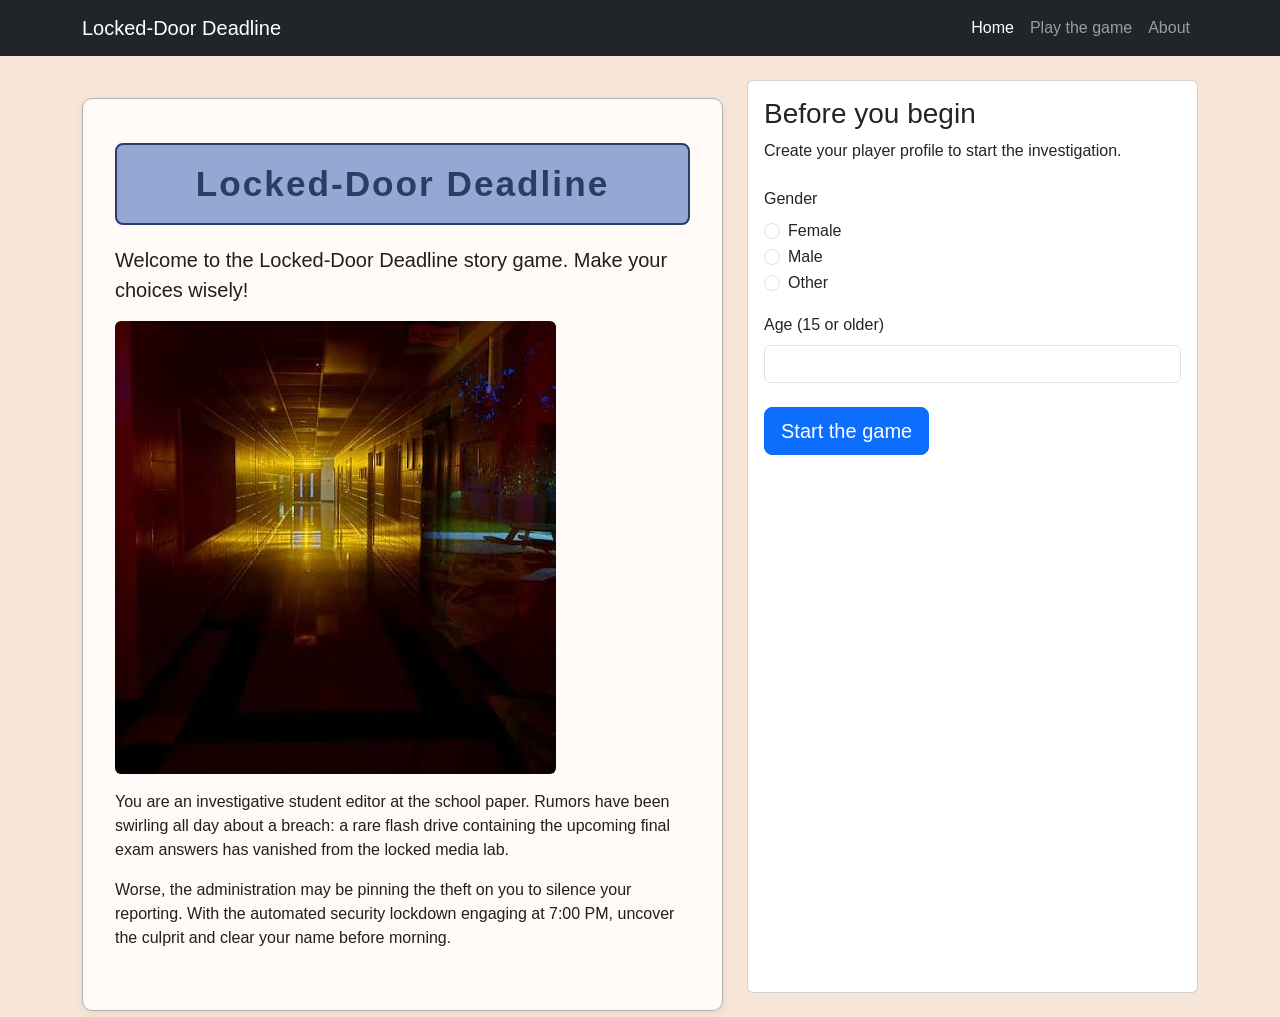
<file: index.html>
<!doctype html>
<html lang="en">
<head>
    <meta charset="utf-8">
    <meta name="viewport" content="width=device-width, initial-scale=1">
    <title>Locked-Door Deadline</title>
    <link href="https://cdn.jsdelivr.net/npm/bootstrap@5.3.8/dist/css/bootstrap.min.css" rel="stylesheet">
    <link rel="stylesheet" href="style.css">
</head>
<body>
    <nav class="navbar navbar-expand-lg navbar-dark bg-dark">
        <div class="container">
            <a class="navbar-brand" href="index.html">Locked-Door Deadline</a>
            <button class="navbar-toggler" type="button" data-bs-toggle="collapse" data-bs-target="#siteNav" aria-controls="siteNav" aria-expanded="false" aria-label="Toggle navigation">
                <span class="navbar-toggler-icon"></span>
            </button>
            <div class="collapse navbar-collapse" id="siteNav">
                <ul class="navbar-nav ms-auto">
                    <li class="nav-item"><a class="nav-link active" aria-current="page" href="index.html">Home</a></li>
                    <li class="nav-item"><a class="nav-link" href="game.html">Play the game</a></li>
                    <li class="nav-item"><a class="nav-link" href="about.html">About</a></li>
                </ul>
            </div>
        </div>
    </nav>

    <main class="container py-4">
        <div class="row g-4 align-items-stretch">
            <section class="col-lg-7">
                <div class="story-panel h-100">
                    <h1 class="heading">Locked-Door Deadline</h1>
                    <p class="lead">Welcome to the Locked-Door Deadline story game. Make your choices wisely!</p>
                    <img src="hallway.jpg" class="img-fluid rounded mb-3" alt="A school hallway after hours">
                    <p>You are an investigative student editor at the school paper. Rumors have been swirling all day about a breach: a rare flash drive containing the upcoming final exam answers has vanished from the locked media lab.</p>
                    <p class="mb-0">Worse, the administration may be pinning the theft on you to silence your reporting. With the automated security lockdown engaging at 7:00 PM, uncover the culprit and clear your name before morning.</p>
                </div>
            </section>
            <section class="col-lg-5">
                <div class="card h-100">
                    <div class="card-body">
                        <h2 class="card-title h3">Before you begin</h2>
                        <p class="card-text">Create your player profile to start the investigation.</p>
                        <form action="game.html" method="get" class="mt-4">
                            <fieldset class="mb-3">
                                <legend class="form-label fs-6">Gender</legend>
                                <div class="form-check">
                                    <input class="form-check-input" type="radio" id="female" name="gender" value="female" required>
                                    <label class="form-check-label" for="female">Female</label>
                                </div>
                                <div class="form-check">
                                    <input class="form-check-input" type="radio" id="male" name="gender" value="male">
                                    <label class="form-check-label" for="male">Male</label>
                                </div>
                                <div class="form-check">
                                    <input class="form-check-input" type="radio" id="other" name="gender" value="other">
                                    <label class="form-check-label" for="other">Other</label>
                                </div>
                            </fieldset>
                            <div class="mb-4">
                                <label for="age" class="form-label">Age (15 or older)</label>
                                <input class="form-control" type="number" name="age" id="age" min="15" required>
                            </div>
                            <button class="btn btn-primary btn-lg" type="submit">Start the game</button>
                        </form>
                    </div>
                </div>
            </section>
        </div>
    </main>
    <script src="https://cdn.jsdelivr.net/npm/bootstrap@5.3.8/dist/js/bootstrap.bundle.min.js"></script>
</body>
</html>
</file>
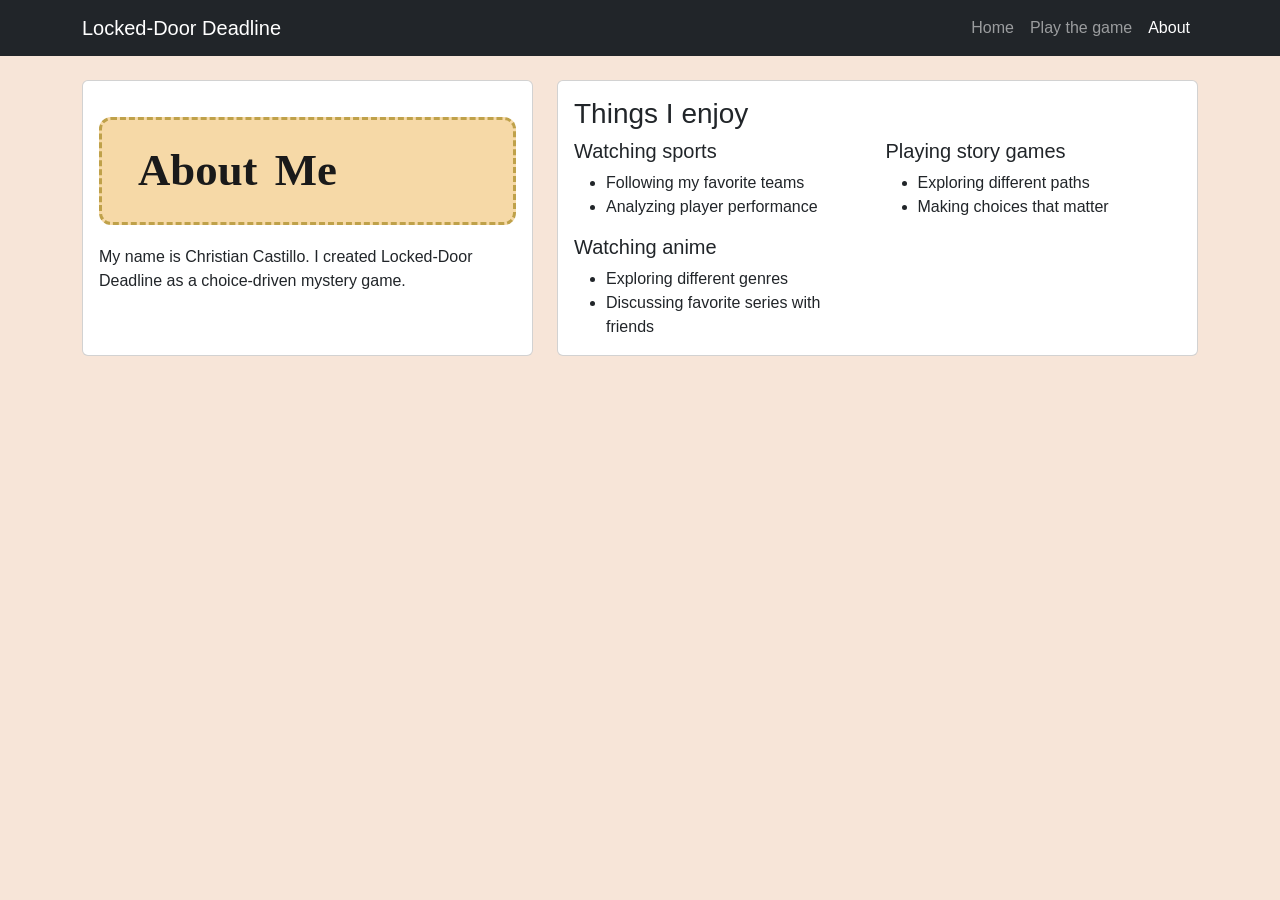
<file: about.html>
<!doctype html>
<html lang="en">
<head>
	<meta charset="utf-8">
	<meta name="viewport" content="width=device-width, initial-scale=1">
	<title>About the Creator | Locked-Door Deadline</title>
	<link href="https://cdn.jsdelivr.net/npm/bootstrap@5.3.8/dist/css/bootstrap.min.css" rel="stylesheet">
	<link rel="stylesheet" href="style.css">
</head>
<body>
	<nav class="navbar navbar-expand-lg navbar-dark bg-dark">
		<div class="container">
			<a class="navbar-brand" href="index.html">Locked-Door Deadline</a>
			<button class="navbar-toggler" type="button" data-bs-toggle="collapse" data-bs-target="#siteNav" aria-controls="siteNav" aria-expanded="false" aria-label="Toggle navigation">
				<span class="navbar-toggler-icon"></span>
			</button>
			<div class="collapse navbar-collapse" id="siteNav">
				<ul class="navbar-nav ms-auto">
					<li class="nav-item"><a class="nav-link" href="index.html">Home</a></li>
					<li class="nav-item"><a class="nav-link" href="game.html">Play the game</a></li>
					<li class="nav-item"><a class="nav-link active" aria-current="page" href="about.html">About</a></li>
				</ul>
			</div>
		</div>
	</nav>

	<main class="container py-4">
		<div class="row g-4">
			<section class="col-md-5">
				<div class="card h-100">
					<div class="card-body">
						<h1 id="main-heading" class="card-title">About Me</h1>
						<p class="card-text">My name is Christian Castillo. I created Locked-Door Deadline as a choice-driven mystery game.</p>
					</div>
				</div>
			</section>
			<section class="col-md-7">
				<div class="card h-100">
					<div class="card-body">
						<h2 class="card-title h3">Things I enjoy</h2>
						<div class="row g-3">
							<div class="col-sm-6">
								<h3 class="h5">Watching sports</h3>
								<ul class="mb-0">
									<li>Following my favorite teams</li>
									<li>Analyzing player performance</li>
								</ul>
							</div>
							<div class="col-sm-6">
								<h3 class="h5">Playing story games</h3>
								<ul class="mb-0">
									<li>Exploring different paths</li>
									<li>Making choices that matter</li>
								</ul>
							</div>
							<div class="col-sm-6">
								<h3 class="h5">Watching anime</h3>
								<ul class="mb-0">
									<li>Exploring different genres</li>
									<li>Discussing favorite series with friends</li>
								</ul>
							</div>
						</div>
					</div>
				</div>
			</section>
		</div>
	</main>
	<script src="https://cdn.jsdelivr.net/npm/bootstrap@5.3.8/dist/js/bootstrap.bundle.min.js"></script>
</body>
</html>
</file>
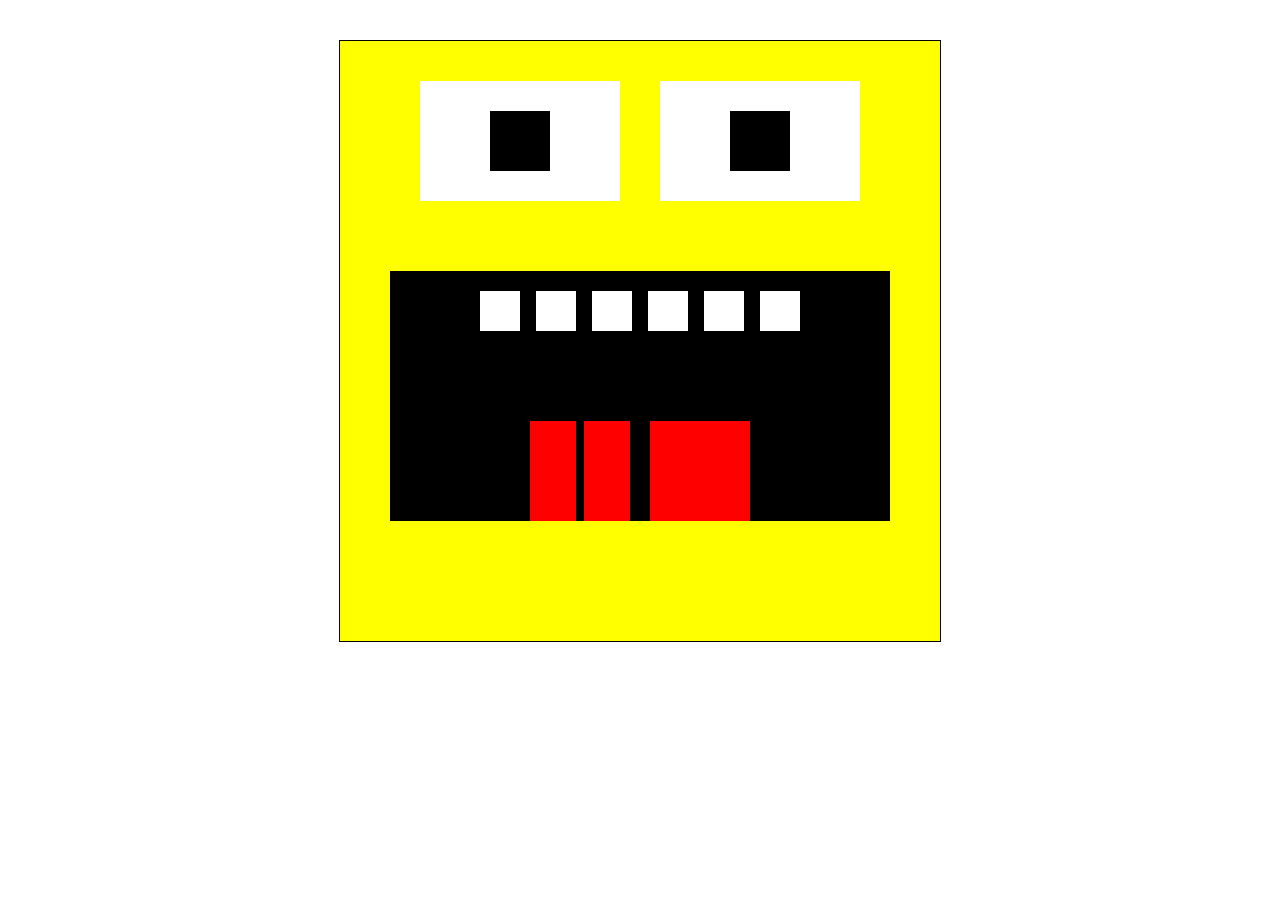
<file: all.html>
<!DOCTYPE html>
<html lang="en">
<head>
    <meta charset="UTF-8">
    <meta name="viewport" content="width=device-width, initial-scale=1.0">
    <title>Box Face</title>
    <style>
        .face {
            width: 600px;
            height: 600px;
            background: yellow;
            border: 1px solid black;
            position: relative;
            margin: 40px auto;
        }
        .eyes {
            display: flex;
            justify-content: space-between;
            width: 440px;
            margin: 40px auto 0 auto;
        }
        .eye {
            width: 200px;
            height: 120px;
            background: white;
            display: flex;
            align-items: center;
            justify-content: center;
        }
        .pupil {
            width: 60px;
            height: 60px;
            background: black;
        }
        .mouth {
            width: 500px;
            height: 250px;
            background: black;
            position: absolute;
            left: 50%;
            transform: translateX(-50%);
            top: 230px;
            display: flex;
            flex-direction: column;
            align-items: center;
        }
        .teeth-row {
            display: flex;
            justify-content: space-between;
            width: 320px;
            margin-top: 20px;
            margin-bottom: 30px;
        }
        .tooth {
            width: 40px;
            height: 40px;
            background: white;
        }
        .tongue-row {
            display: flex;
            justify-content: center;
            align-items: flex-end;
            height: 100%;
            margin-top: 30px;
        }
        .tongue {
            width: 100px;
            height: 100px;
            background: red;
            margin: 0 10px;
            position: relative;
        }
        .tongue-divider {
            width: 8px;
            height: 100px;
            background: black;
            position: absolute;
            left: 50%;
            top: 0;
            transform: translateX(-50%);
        }
    </style>
</head>
<body>
    <div class="face">
        <div class="eyes">
            <div class="eye"><div class="pupil"></div></div>
            <div class="eye"><div class="pupil"></div></div>
        </div>
        <div class="mouth">
            <div class="teeth-row">
                <div class="tooth"></div>
                <div class="tooth"></div>
                <div class="tooth"></div>
                <div class="tooth"></div>
                <div class="tooth"></div>
                <div class="tooth"></div>
            </div>
            <div class="tongue-row">
                <div class="tongue">
                    <div class="tongue-divider"></div>
                </div>
                <div class="tongue"></div>
            </div>
        </div>
    </div>
</body>
</html>
</file>
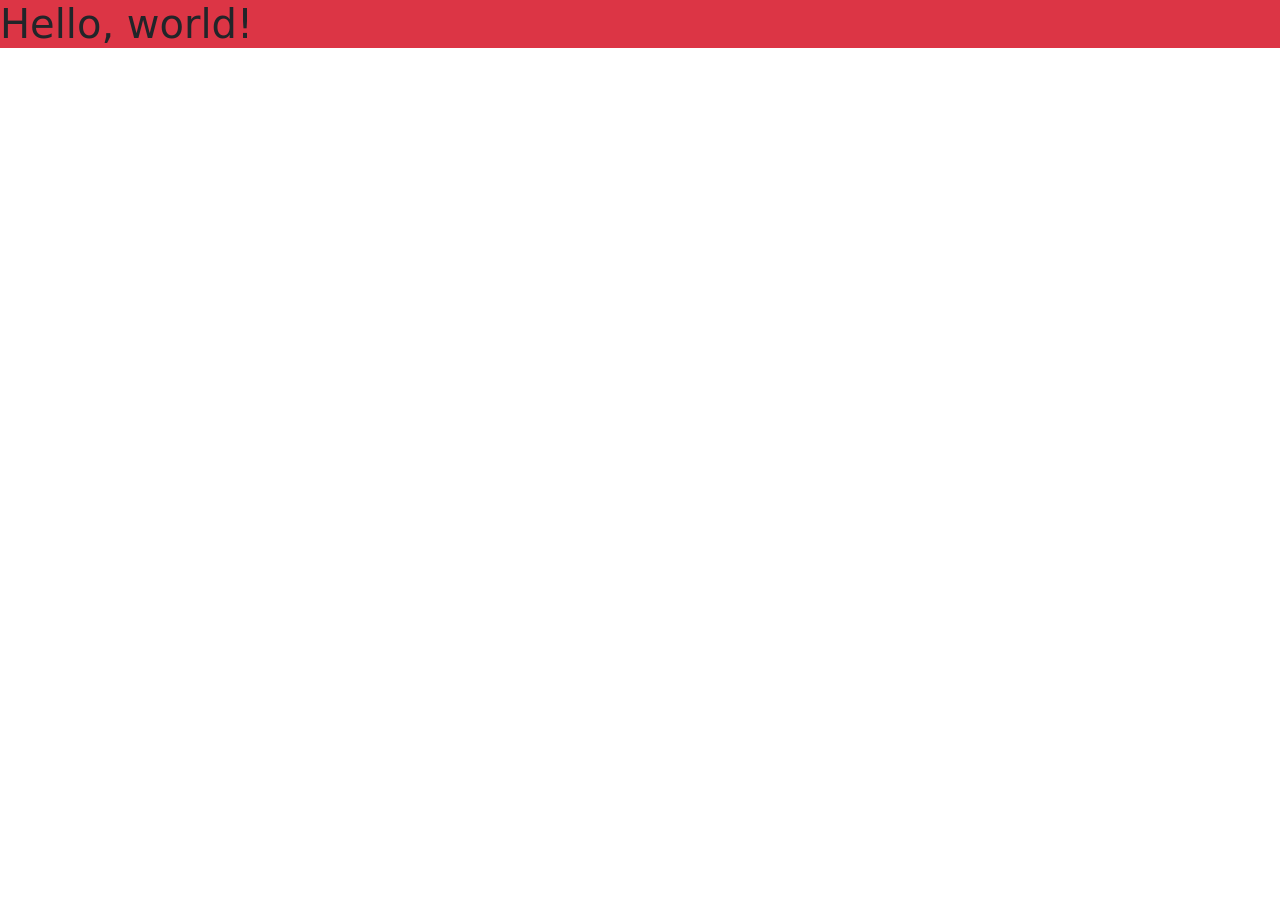
<file: bootstrapintor.html>
<!doctype html>
<html lang="en">
  <head>
    <meta charset="utf-8">
    <meta name="viewport" content="width=device-width, initial-scale=1">
    <title>Bootstrap demo</title>
    <link href="https://cdn.jsdelivr.net/npm/bootstrap@5.3.8/dist/css/bootstrap.min.css" rel="stylesheet" integrity="sha384-sRIl4kxILFvY47J16cr9ZwB07vP4J8+LH7qKQnuqkuIAvNWLzeN8tE5YBujZqJLB" crossorigin="anonymous">
  </head>
  <body>
    <h1  class="bg-danger">Hello, world!</h1>
    <script src="https://cdn.jsdelivr.net/npm/bootstrap@5.3.8/dist/js/bootstrap.bundle.min.js" integrity="sha384-FKyoEForCGlyvwx9Hj09JcYn3nv7wiPVlz7YYwJrWVcXK/BmnVDxM+D2scQbITxI" crossorigin="anonymous"></script>
  </body>
</html>
</file>
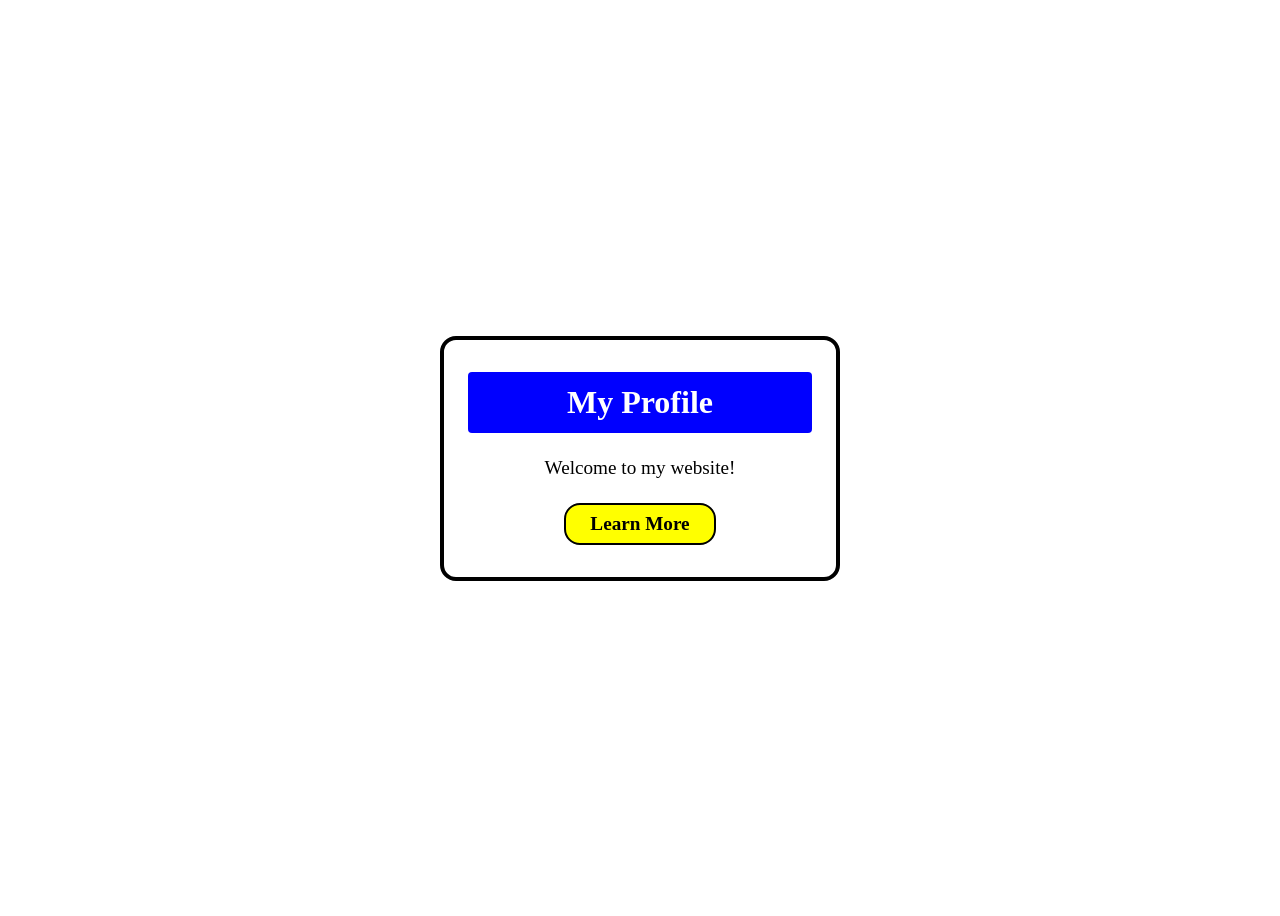
<file: ChristianCSSquiz.html>
<!DOCTYPE html>
<html>
<head>
  <title>My Profile</title>
  <link rel="stylesheet" href="ChristianCSSquiz.css">
</head>
<body>
  <div class="card">
    <div class="header">
      <h2>My Profile</h2>
    </div>
    <p>Welcome to my website!</p>
    <div class="button">Learn More</div>
  </div>
</body>
</html>
</file>
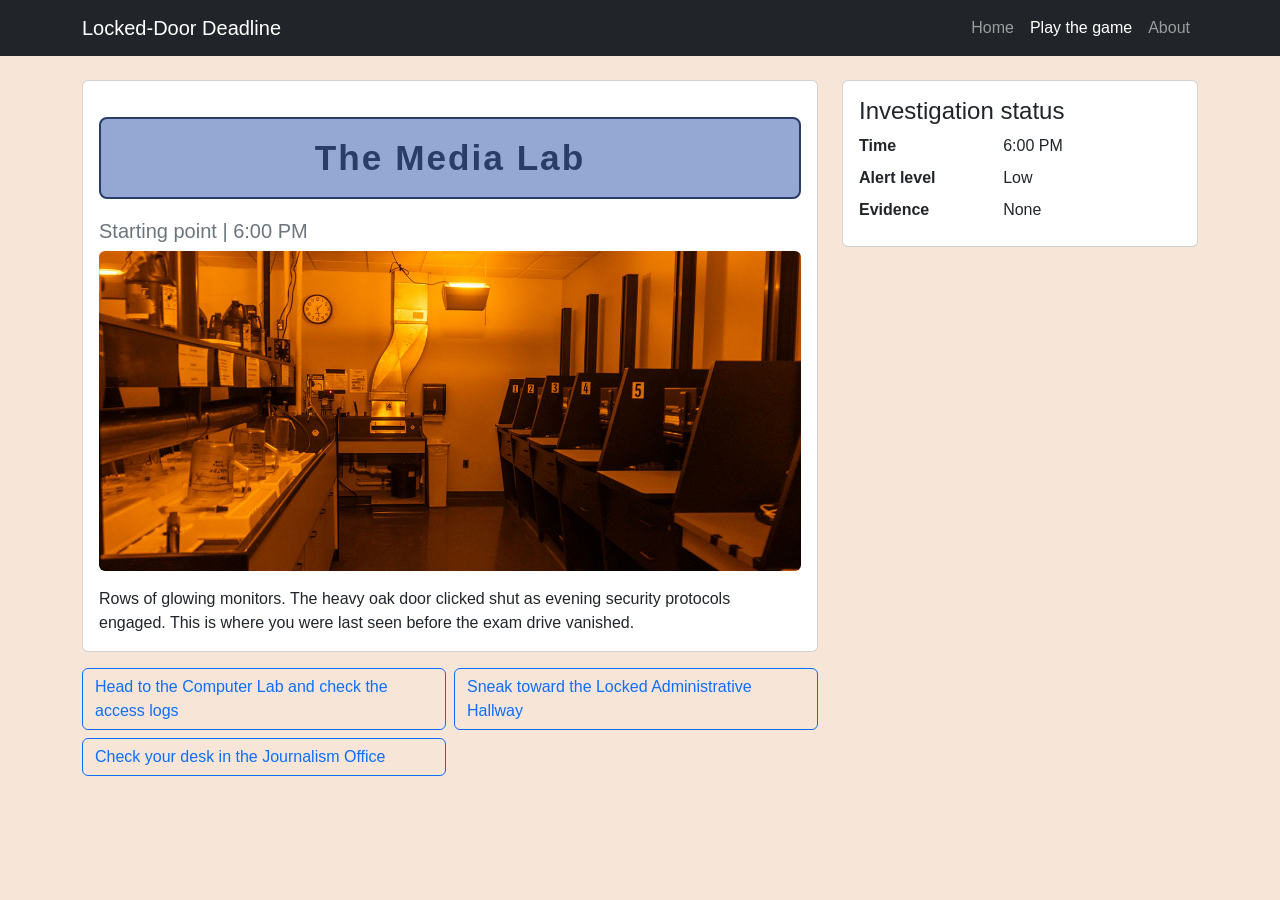
<file: game.html>
<!doctype html>
<html lang="en">
<head>
    <meta charset="utf-8">
    <meta name="viewport" content="width=device-width, initial-scale=1">
    <title>Play | Locked-Door Deadline</title>
    <link href="https://cdn.jsdelivr.net/npm/bootstrap@5.3.8/dist/css/bootstrap.min.css" rel="stylesheet">
    <link rel="stylesheet" href="style.css">
    <style>
        #scene-image {
            width: 100%;
            height: 320px;
            max-height: 360px;
            object-fit: cover;
        }

        #message-display:empty {
            display: none;
        }
    </style>
    <script src="script.js" defer></script>
</head>
<body>
    <nav class="navbar navbar-expand-lg navbar-dark bg-dark">
        <div class="container">
            <a class="navbar-brand" href="index.html">Locked-Door Deadline</a>
            <button class="navbar-toggler" type="button" data-bs-toggle="collapse" data-bs-target="#siteNav" aria-controls="siteNav" aria-expanded="false" aria-label="Toggle navigation">
                <span class="navbar-toggler-icon"></span>
            </button>
            <div class="collapse navbar-collapse" id="siteNav">
                <ul class="navbar-nav ms-auto">
                    <li class="nav-item"><a class="nav-link" href="index.html">Home</a></li>
                    <li class="nav-item"><a class="nav-link active" aria-current="page" href="game.html">Play the game</a></li>
                    <li class="nav-item"><a class="nav-link" href="about.html">About</a></li>
                </ul>
            </div>
        </div>
    </nav>

    <main class="container py-4">
        <div class="row g-4">
            <section class="col-lg-8">
                <div class="card mb-3">
                    <div class="card-body">
                        <h1 id="scene-title" class="heading"></h1>
                        <h2 id="character-name" class="h5 text-secondary"></h2>
                        <img id="scene-image" class="img-fluid rounded mb-3" alt="" hidden>
                        <p id="scene-text" class="mb-0"></p>
                    </div>
                </div>
                <div id="choices-container" class="row g-2" aria-label="Story choices"></div>
                <p id="message-display" class="alert alert-info mt-3" aria-live="polite"></p>
            </section>

            <aside class="col-lg-4">
                <section class="card">
                    <div class="card-body">
                        <h2 class="card-title h4">Investigation status</h2>
                        <dl class="row mb-0">
                            <dt class="col-sm-5">Time</dt>
                            <dd class="col-sm-7" id="time-display"></dd>
                            <dt class="col-sm-5">Alert level</dt>
                            <dd class="col-sm-7" id="alert-display"></dd>
                            <dt class="col-sm-5">Evidence</dt>
                            <dd class="col-sm-7" id="inventory-display"></dd>
                        </dl>
                    </div>
                </section>
            </aside>
        </div>
    </main>
    <script src="https://cdn.jsdelivr.net/npm/bootstrap@5.3.8/dist/js/bootstrap.bundle.min.js"></script>
</body>
</html>
</file>
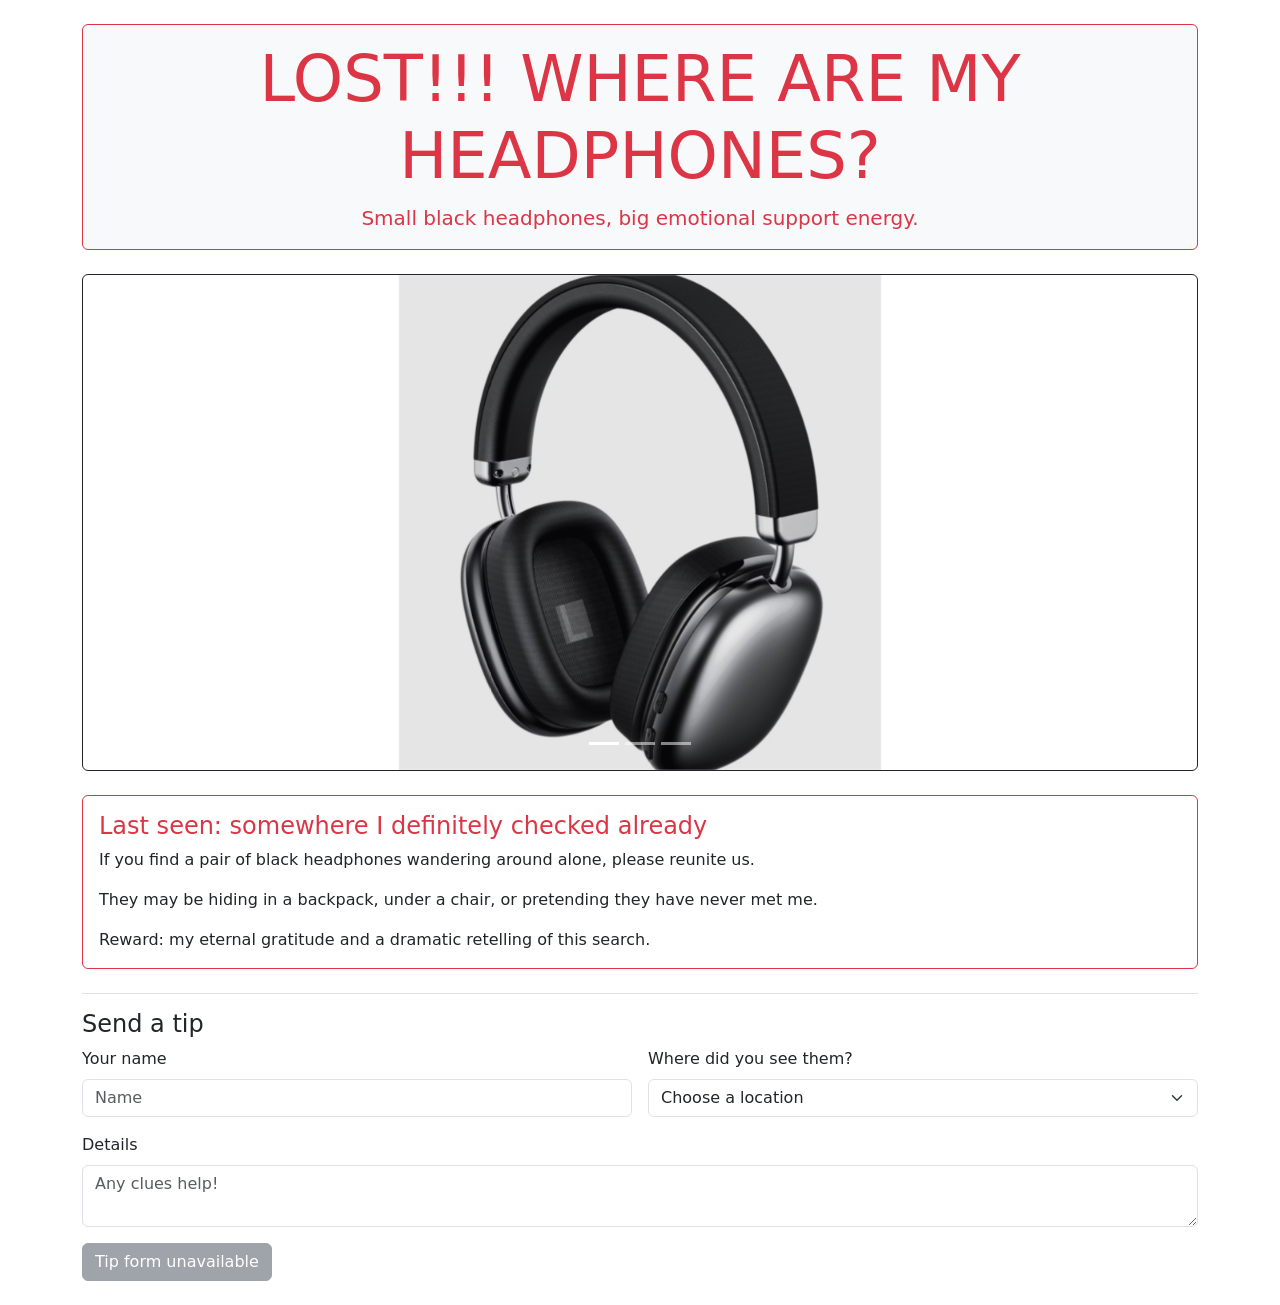
<file: lostthing.html>
<!doctype html>
<html lang="en">
  <head>
    <meta charset="utf-8">
    <meta name="viewport" content="width=device-width, initial-scale=1">
    <title>Lost: My Headphones</title>
    <link href="https://cdn.jsdelivr.net/npm/bootstrap@5.3.8/dist/css/bootstrap.min.css" rel="stylesheet" integrity="sha384-sRIl4kxILFvY47J16cr9ZwB07vP4J8+LH7qKQnuqkuIAvNWLzeN8tE5YBujZqJLB" crossorigin="anonymous">
    <style>
      .carousel-image {
        width: 100%;
        height: 55vh;
        min-height: 260px;
        max-height: 560px;
        object-fit: contain;
      }
    </style>
  </head>
  <body>
    <main class="container py-4">
      <header class="text-center text-danger bg-light border border-danger rounded p-3 mb-4">
        <h1 class="display-3">LOST!!! WHERE ARE MY HEADPHONES?</h1>
        <p class="lead mb-0">Small black headphones, big emotional support energy.</p>
      </header>

      <section class="mb-4" aria-label="Headphone photos">
        <div id="headphonesCarousel" class="carousel slide" data-bs-ride="carousel">
          <div class="carousel-indicators">
            <button type="button" data-bs-target="#headphonesCarousel" data-bs-slide-to="0" class="active" aria-current="true" aria-label="Photo 1"></button>
            <button type="button" data-bs-target="#headphonesCarousel" data-bs-slide-to="1" aria-label="Photo 2"></button>
            <button type="button" data-bs-target="#headphonesCarousel" data-bs-slide-to="2" aria-label="Photo 3"></button>
          </div>
          <div class="carousel-inner border border-dark rounded">
            <div class="carousel-item active">
              <img src="headphones1.jpg" class="d-block carousel-image" alt="Lost headphones, front view">
            </div>
            <div class="carousel-item">
              <img src="headphones2.jpg" class="d-block carousel-image" alt="Lost headphones, another view">
            </div>
            <div class="carousel-item">
              <img src="headphones3.jpg" class="d-block carousel-image" alt="Lost headphones, close-up view">
            </div>
          </div>
          <button class="carousel-control-prev" type="button" data-bs-target="#headphonesCarousel" data-bs-slide="prev">
            <span class="carousel-control-prev-icon" aria-hidden="true"></span>
            <span class="visually-hidden">Previous</span>
          </button>
          <button class="carousel-control-next" type="button" data-bs-target="#headphonesCarousel" data-bs-slide="next">
            <span class="carousel-control-next-icon" aria-hidden="true"></span>
            <span class="visually-hidden">Next</span>
          </button>
        </div>
      </section>

      <section class="border border-danger rounded p-3 mb-4">
        <h2 class="h4 text-danger">Last seen: somewhere I definitely checked already</h2>
        <p>If you find a pair of black headphones wandering around alone, please reunite us.</p>
        <p>They may be hiding in a backpack, under a chair, or pretending they have never met me.</p>
        <p class="mb-0">Reward: my eternal gratitude and a dramatic retelling of this search.</p>
      </section>

      <section class="border-top pt-3">
        <h2 class="h4">Send a tip</h2>
        <form action="lostthing.html" method="get" class="row g-3">
          <div class="col-md-6">
            <label for="tipName" class="form-label">Your name</label>
            <input type="text" class="form-control" id="tipName" name="name" placeholder="Name">
          </div>
          <div class="col-md-6">
            <label for="tipLocation" class="form-label">Where did you see them?</label>
            <select class="form-select" id="tipLocation" name="location">
              <option selected>Choose a location</option>
              <option value="classroom">Classroom</option>
              <option value="library">Library</option>
              <option value="other">Somewhere mysterious</option>
            </select>
          </div>
          <div class="col-12">
            <label for="tipDetails" class="form-label">Details</label>
            <textarea class="form-control" id="tipDetails" name="details" rows="2" placeholder="Any clues help!"></textarea>
          </div>
          <div class="col-12">
            <button type="submit" class="btn btn-secondary" disabled>Tip form unavailable</button>
          </div>
        </form>
      </section>
    </main>

    <script src="https://cdn.jsdelivr.net/npm/bootstrap@5.3.8/dist/js/bootstrap.bundle.min.js" integrity="sha384-FKyoEForCGlyvwx9Hj09JcYn3nv7wiPVlz7YYwJrWVcXK/BmnVDxM+D2scQbITxI" crossorigin="anonymous"></script>
  </body>
</html>
</file>
<file: style.css>
/* Shared page styling */
body {
    background-color: #f7e5d8;
    color: #2f1f1f;
    font-family: 'Segoe UI', Arial, sans-serif;
    margin: 0;
	padding: 0;
}

/* Heading class and id styles */
.heading {
	font-size: 2.2rem;
	font-family: 'Segoe UI', Arial, sans-serif;
	color: #2a3d66;
	background-color: #95a8d4;
	font-weight: 700;
	padding: 18px 28px;
	margin: 20px 0;
	border: 2px solid #2a3d66;
	border-radius: 8px;
	letter-spacing: 2px;
	text-align: center;
	border-style: double;
}

#main-heading {
	font-size: 2.8rem;
	font-family: 'Georgia', serif;
	color: #1a1a1a;
	background-color: #f6d9a7;
	font-weight: 900;
	padding: 24px 36px;
	margin: 20px 0;
	border: 3px dashed #bfa14a;
	border-radius: 12px;
	word-spacing: 6px;
	text-align: left;
}

/* Card class styles */
.story-panel {
	padding: 24px 32px;
	border: 1.5px solid #b0b0b0;
	border-radius: 10px;
	background-color: #fffaf7;
	text-align: left;
	box-shadow: 0 2px 8px rgba(44, 62, 80, 0.08);
	margin: 18px 0;
	width: 100%;
	color: #1f1f1f;
}

.story-panel p,
.story-panel li,
.story-panel label,
.story-panel a {
    color: #1f1f1f;
}

.story-panel a {
    text-decoration: underline;
}
</file>
<file: ChristianCSSquiz.css>
body {
  background: #fff;
  display: flex;
  justify-content: center;
  align-items: center;
  height: 100vh;
}

.card {
  background: #fff;
  border: 4px solid #000;
  border-radius: 16px;
  width: 400px;
  padding: 32px 24px;
  text-align: center;
  box-sizing: border-box;
}

.header h2 {
  background: blue;
  color: #fff;
  margin: 0 0 24px 0;
  padding: 12px 0;
  border-radius: 4px;
  font-size: 2em;
}

p {
  color: #000;
  margin-bottom: 24px;
  font-size: 1.2em;
}

.button {
  display: inline-block;
  background: yellow;
  color: #000;
  font-weight: bold;
  padding: 8px 24px;
  border-radius: 16px;
  border: 2px solid #000;
  cursor: pointer;
  font-size: 1.2em;
  transition: background 0.2s;
}

.button:hover {
  background: #ffe066;
}
</file>
